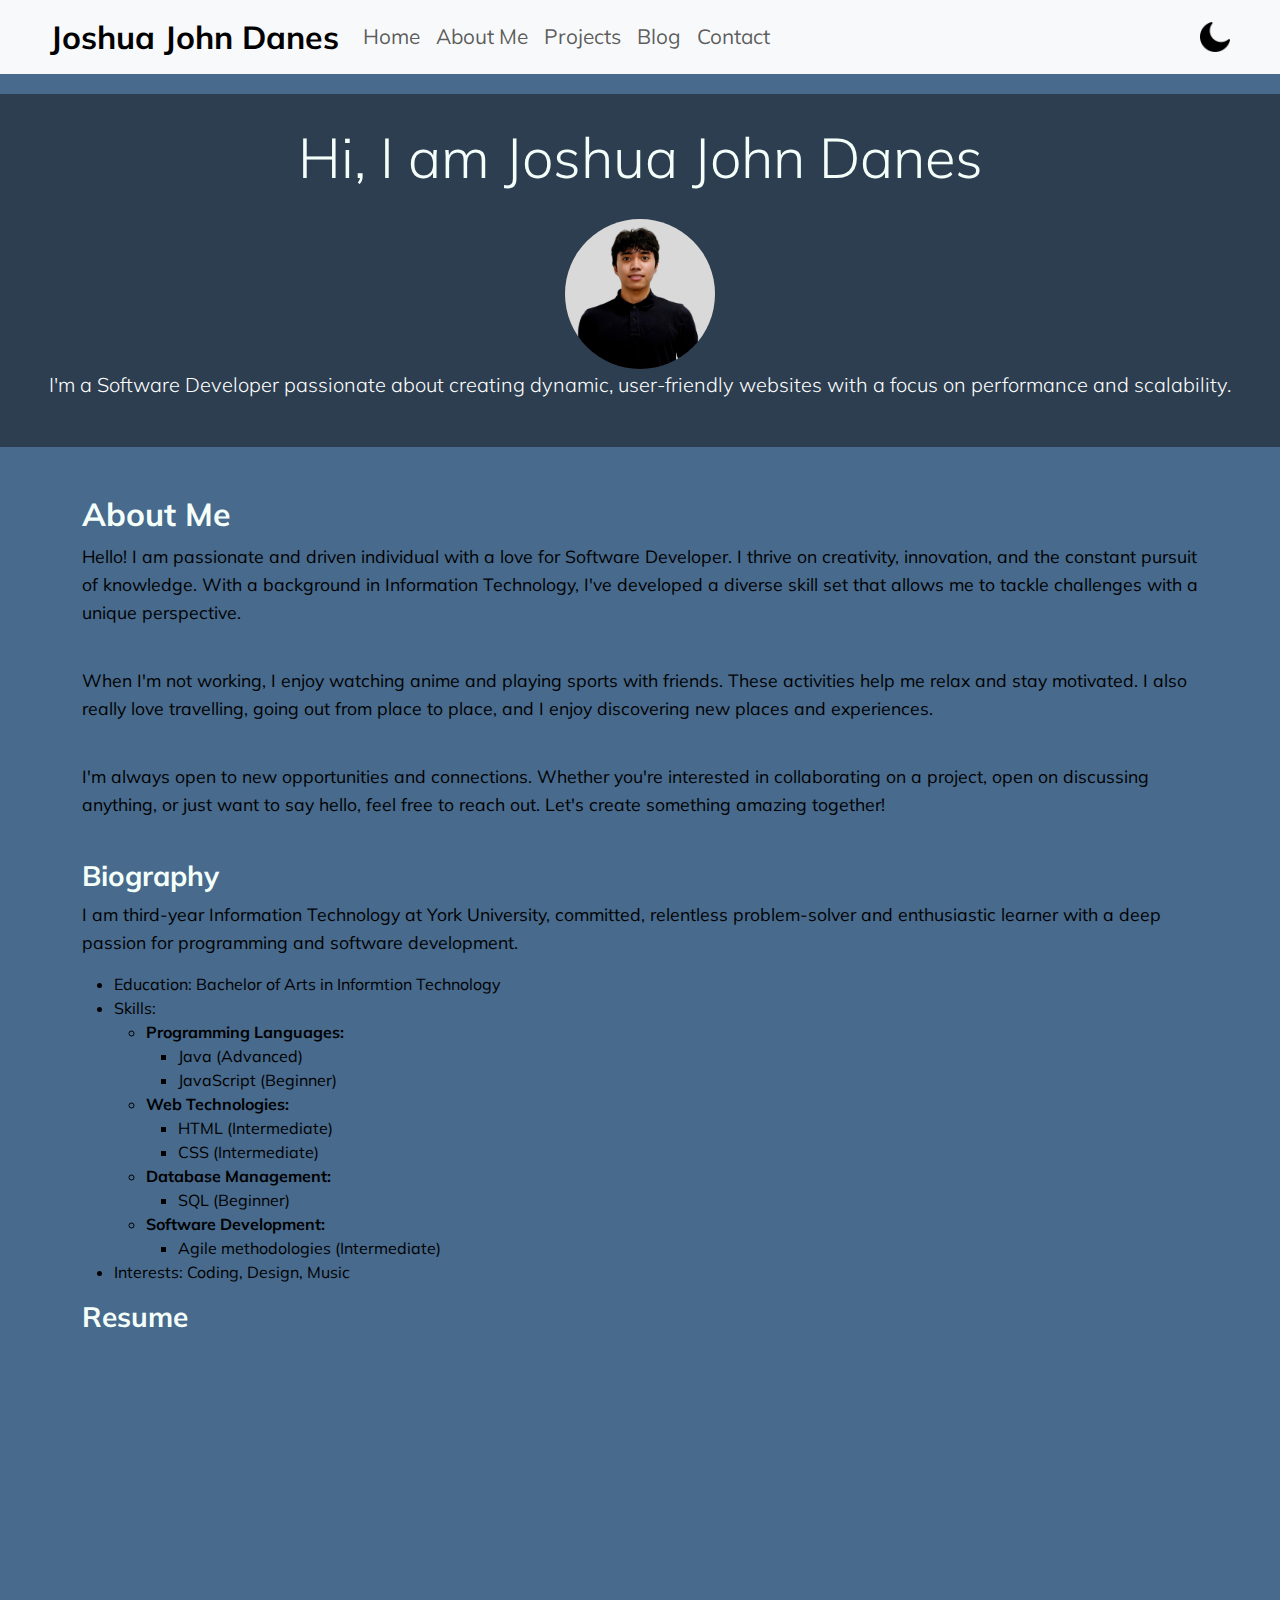
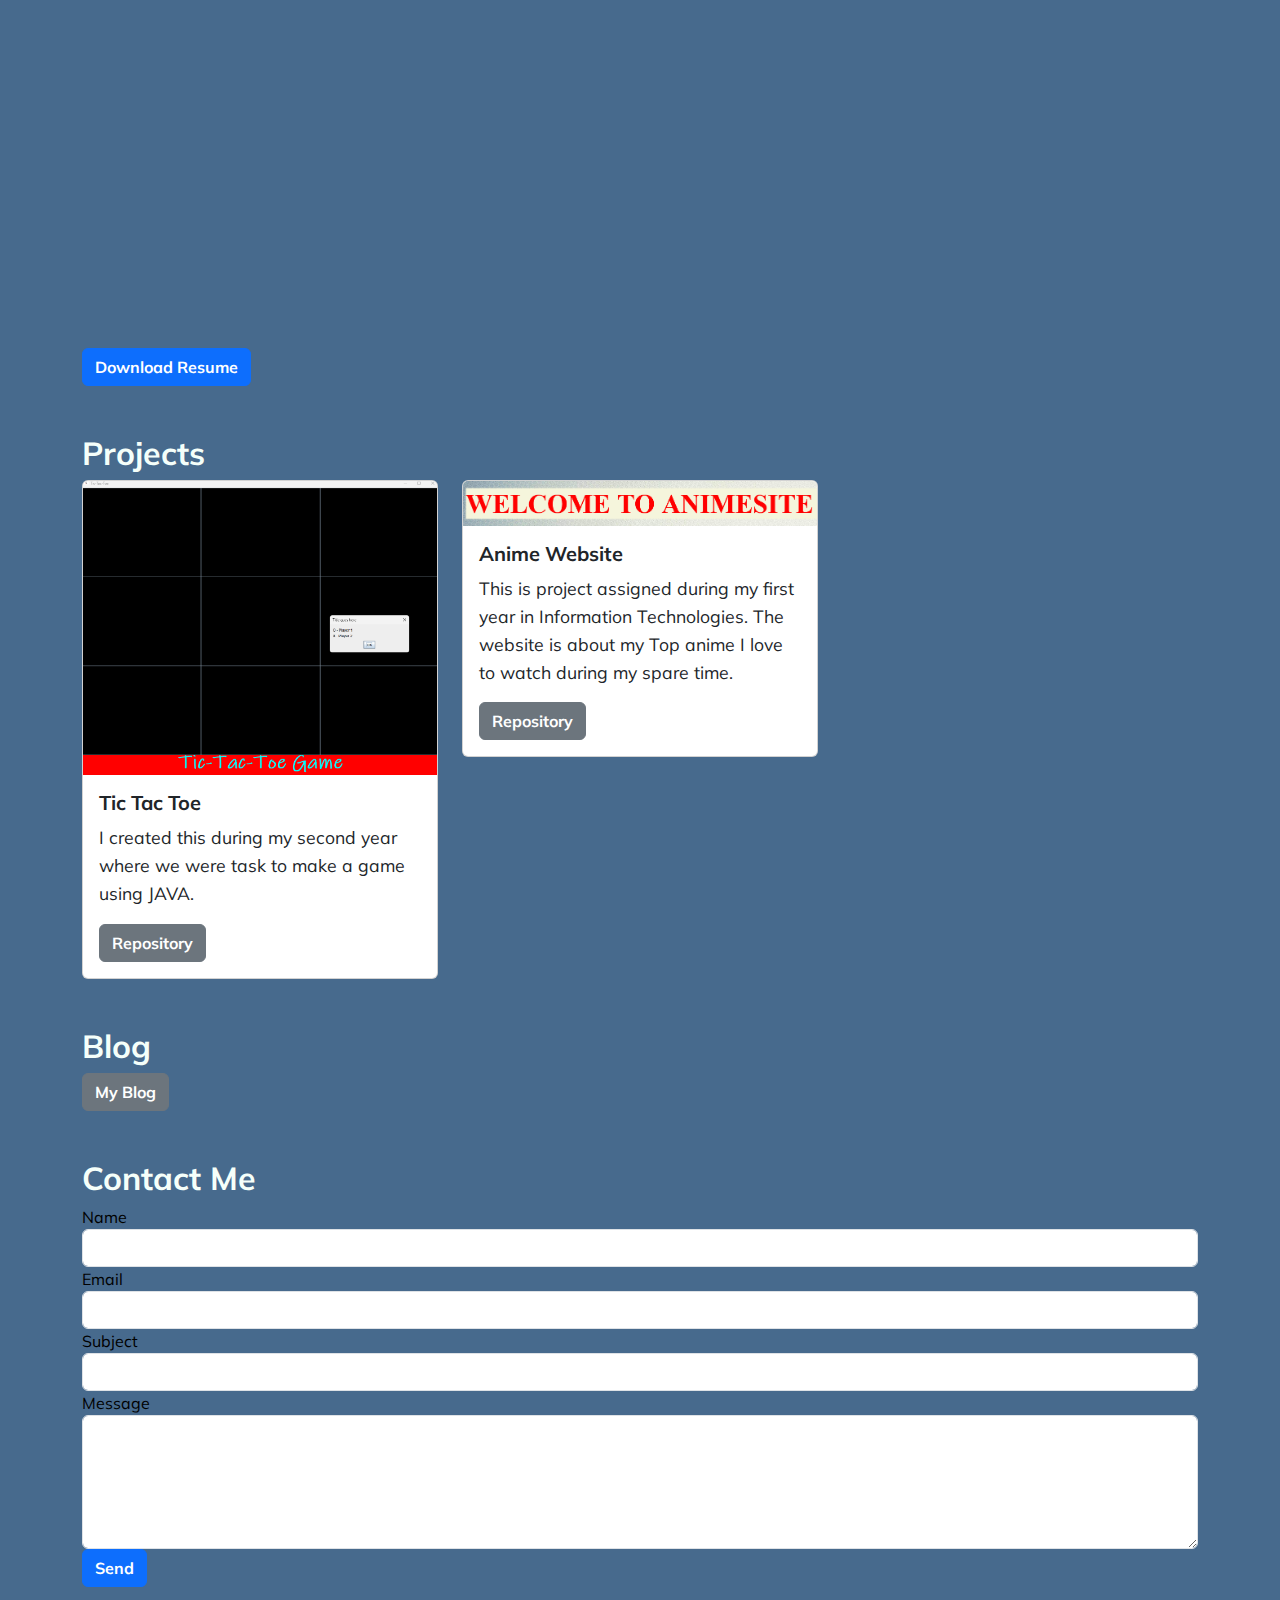
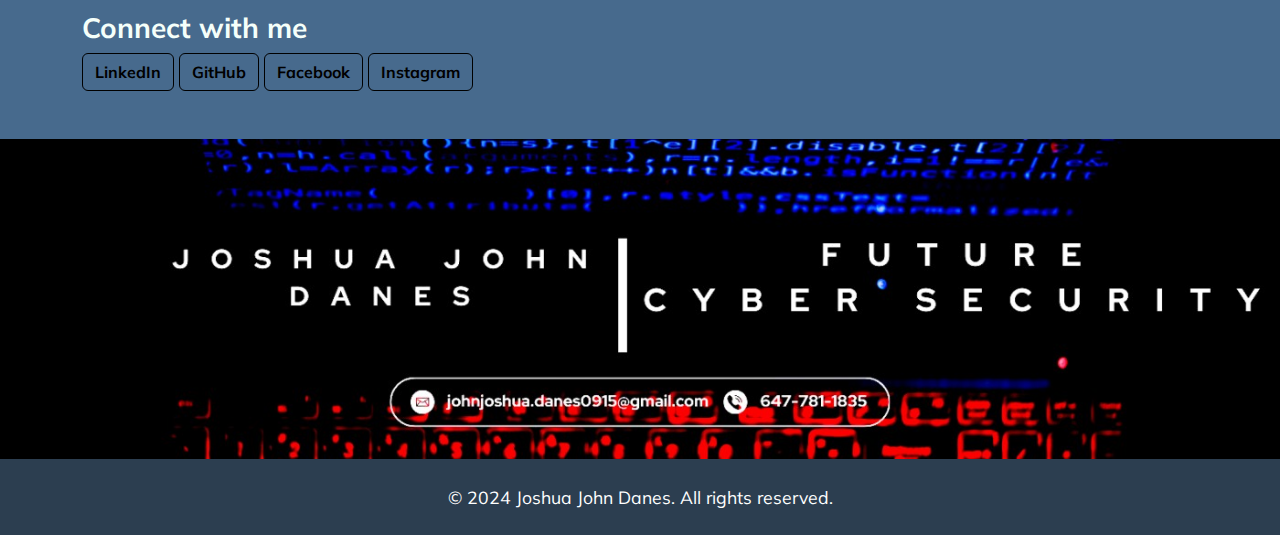
<file: index.html>
<!DOCTYPE html>
<html lan
g="en">
<head>
    <meta charset="UTF-8">
    <meta name="viewport" content="width=device-width, initial-scale=1.0">
    <title>Joshua John Danes</title>
    <link rel="stylesheet" href="./css/bootstrap.min.css">
    <link rel="stylesheet" href="./css/style.css">
    <style>
        @import url('https://fonts.googleapis.com/css2?family=Bona+Nova+SC:ital,wght@0,400;0,700;1,400&family=Mulish:ital,wght@0,200..1000;1,200..1000&display=swap');
        
        /* Header */
        header.jumbotron {
            background: var(--primary-background-color);
            color: white;
            padding: 30px;
        }

        header.jumbotron img {
            margin-top: 20px;
        }

        /* Footer */
        footer {
            background-color: var(--primary-background-color);
            color: white;
            padding: 20px 0;
        }

        footer p {
            margin: 0;
        }


        .btn{ 
            font-weight: bold;
        }

        .banner{
            display: grid; 
            place-items: center;
            height:fit-content;
            background-attachment:scroll;  
        }

        .banner img{
            max-width: 100%;
        }

    
    </style>
</head>
<body>

    <!--Navagation Bar and Home-->
    <nav class="navbar navbar-expand-lg navbar-light bg-light">
        <a class="navbar-brand" href="#home">Joshua John Danes</a>
        <button class="navbar-toggler" type="button" data-toggle="collapse" data-target="#navbarNav" aria-controls="navbarNav" aria-expanded="false" aria-label="Toggle navigation">
            <span class="navbar-toggler-icon"></span>
        </button>
        <div class="collapse navbar-collapse" id="navbarNav">
            <ul class="navbar-nav ml-auto">
                <li class="nav-item"><a class="nav-link" href="#home">Home</a></li>
                <li class="nav-item"><a class="nav-link" href="#about">About Me</a></li>
                <li class="nav-item"><a class="nav-link" href="#projects">Projects</a></li>
                <li class="nav-item"><a class="nav-link" href="#blog">Blog</a></li>
                <li class="nav-item"><a class="nav-link" href="#contact">Contact</a></li>
            </ul>
            <img src="images/moon.png" id="icon" style="block-size: 30px; margin-right: 50px;">
        </div>
    </nav>

    <header class="jumbotron text-center">
        <h1 class="display-4">Hi, I am Joshua John Danes</h1>
        <img src="./images/profilepic.png" alt="Profile Picture" class="rounded-circle" width="150">
        <p class="lead">I'm a Software Developer passionate about creating dynamic, user-friendly websites with a focus on performance and scalability.</p>

    </header>



    <!--About Me-->
    <div class="container my-5">
        <h2>About Me</h2>
        <p>Hello! I am passionate and driven individual with a love for Software Developer. I thrive on creativity, innovation, and the constant pursuit of knowledge. With a background in Information Technology, I've developed a diverse skill set that allows me to tackle challenges with a unique perspective.</p>
        <br>
        <p>When I'm not working, I enjoy watching anime and playing sports with friends. These activities help me relax and stay motivated. I also really love travelling, going out from place to place, and I enjoy discovering new places and experiences.</p>
        <br>
        <p>I'm always open to new opportunities and connections. Whether you're interested in collaborating on a project, open on discussing anything, or just want to say hello, feel free to reach out. Let's create something amazing together!</p>
        <br>
        
        <h3>Biography</h3>
        <p>I am third-year Information Technology at York University, committed, relentless problem-solver and enthusiastic learner with a deep passion for programming and software development.</p>
        <ul>
            <li>Education: Bachelor of Arts in Informtion Technology</li>
            <li>Skills:
                <ul>
                    <li style="font-weight: bold;">Programming Languages: </li>
                        <ul>
                            <li>Java (Advanced)</li>
                            <li> JavaScript (Beginner)</li>
                        </ul>
                
                    <li style="font-weight: bold;">Web Technologies: </li>
                        <ul>
                            <li>HTML (Intermediate)</li>
                            <li>CSS (Intermediate) </li>
                        </ul>
                    <li style="font-weight: bold;">Database Management:</li>
                        <ul>
                            <li>SQL (Beginner)</li>
                        </ul>
                    
                    <li style="font-weight: bold;">Software Development:</li>
                        <ul>
                            <li>Agile methodologies (Intermediate)</li>
                        </ul>
                    
                </ul>
            </li>
            <li>Interests: Coding, Design, Music</li>
        </ul>
        <h3>Resume</h3>
        <iframe src="Joshua John Danes - Resume.pdf" width="100%" height="600px"></iframe>
        <br>
        <a href="Joshua John Danes - Resume.pdf" class="btn btn-primary" download>Download Resume</a>
    </div>


    <!--Projects-->
    <div class="container my-5">
        <h2 id="projects">Projects</h2>
        <div class="row">
            <div class="col-md-4">
                <div class="card">
                    <img src="images/tictactoe.png" class="card-img-top" alt="Project 1">
                    <div class="card-body">
                        <h5 class="card-title">Tic Tac Toe</h5>
                        <p class="card-text">I created this during my second year where we were task to make a game using JAVA.</p>
                        <a href="https://github.com/Joshie04/TicTacToe" class="btn btn-secondary">Repository</a>
                    </div>
                </div>
            </div>
            <div class="col-md-4">
                <div class="card">
                    <img src="images/animewebsite.png" class="card-img-top" alt="Project 2">
                    <div class="card-body">
                        <h5 class="card-title">Anime Website</h5>
                        <p class="card-text">This is project assigned during my first year in Information Technologies. The website is about my Top anime I love to watch during my spare time.</p>
                        <a href="https://github.com/Joshie04/aninesite" class="btn btn-secondary">Repository</a>
                    </div>
                </div>
            </div>
        </div>
    </div>




    <!--Blog-->
    <div class="container my-5">
        <h2 id="blog">Blog</h2>
        <p ><a href="blog.html" class="btn btn-secondary" >My Blog</a></p>
    </div>



    <!--Contact Page-->
    <div class="container my-5">
        <h2 id="contact">Contact Me</h2>
        <form>
            <div class="form-group">
                <label for="name">Name</label>
                <input type="text" class="form-control" id="name" required>
            </div>
            <div class="form-group">
                <label for="email">Email</label>
                <input type="email" class="form-control" id="email" required>
            </div>
            <div class="form-group">
                <label for="subject">Subject</label>
                <input type="text" class="form-control" id="subject" required>
            </div>
            <div class="form-group">
                <label for="message">Message</label>
                <textarea class="form-control" id="message" rows="5" required></textarea>
            </div>
            <button type="submit" class="btn btn-primary">Send</button>
        </form>
        <br> 
        <!--Social Media-->
        <h3>Connect with me</h3>
        <p>
            <a href="https://www.linkedin.com/in/joshuajohn-danes/" class="btn btn-outline-dark" style="color: var(--media-color); border-color: var(--media-color);">LinkedIn</a>
            <a href="https://github.com/Joshie04" class="btn btn-outline-dark" style="color: var(--media-color); border-color: var(--media-color);">GitHub</a>
            <a href="https://www.facebook.com/" class="btn btn-outline-dark" style="color: var(--media-color); border-color: var(--media-color);">Facebook</a>
            <a href="https://www.instagram.com/" class="btn btn-outline-dark" style="color: var(--media-color); border-color: var(--media-color);">Instagram</a>           
    </div>


    <!--Banner Image-->
    <div class="banner"> 
        <img src="images/banner.jpeg">
    </div>

    <footer class="text-center py-4">
        <p>&copy; 2024 Joshua John Danes. All rights reserved.</p>
    </footer>




    <script>
        var icon = document.getElementById("icon");

        icon.onclick = function(){
            document.body.classList.toggle("dark-theme");
            if(document.body.classList.contains("dark-theme")){
                icon.src = "images/sun.png";
            }
            else {
                icon.src = "images/moon.png";
            }
        }
    </script>

</body>
</html>
</file>
<file: css/style.css>
:root{ 

    --primary-background-color: #2c3e50; 
    --secondary-background-color: #476a8d;
    --heading-color: #F5FFFA;
    --font-color: #000000;
    --media-color: #000000;
    --navbar-color: 
}

.dark-theme{ 
    --primary-background-color: #141D22; 
    --secondary-background-color: #2A3F48;
    --heading-color: #CAD1D0;
    --font-color: white;
    --media-color: #A5AAAA;
}

body {
    font-family: "Mulish";
    margin: 0;
    padding: 0;
    background-color: var(--secondary-background-color);
    color: var(--font-color);
}

h1, h2, h3, h4, h5, h6 {
    color: var(--heading-color);
    font-weight: bolder;
    font-family: "Mulish";
}

p {
    font-size: 1.1rem;
    line-height: 1.6;
}

a {
    color: #007bff;
    text-decoration: none;
}

a:hover {
    text-decoration: underline;
}

/* Navbar */
nav ul{
    flex: 1;
    text-align: right;
}


.navbar {
    margin-bottom: 20px;
    
    
}

.navbar-brand {
    font-size: 2rem;
    font-weight: bold;
    padding-left: 50px;
}

.nav-link {
    font-size: 1.3rem;
}


/* About Page */
.about-page {
    padding: 40px;
}

.about-page ul {
    list-style-type: none;
    padding: 0;
}

.about-page ul li {
    padding: 5px 0;
}

/* Projects Page */
.project-card {
    margin-bottom: 20px;
}

.project-card .card {
    border: none;
    border-radius: 10px;
    box-shadow: 0 4px 8px rgba(0, 0, 0, 0.1);
}

.project-card .card img {
    border-top-left-radius: 10px;
    border-top-right-radius: 10px;
}

/* Contact Page */
.contact-page {
    padding: 20px;
}

.contact-page .form-group {
    margin-bottom: 20px;
}

.contact-page .btn {
    background-color: #3498db;
    color: white;
    border: none;
}

.contact-page .btn:hover {
    background-color: #2980b9;
}

.contact-page h3 {
    margin-top: 40px;
}


/* Responsive Styles */
@media (max-width: 768px) {
    .navbar-nav {
        text-align: center;
    }

    .jumbotron {
        text-align: center;
    }

    .contact-page form {
        width: 100%;
    }


#icon{ 
    width: 30px; 
    cursor: pointer;
}





}
</file>
